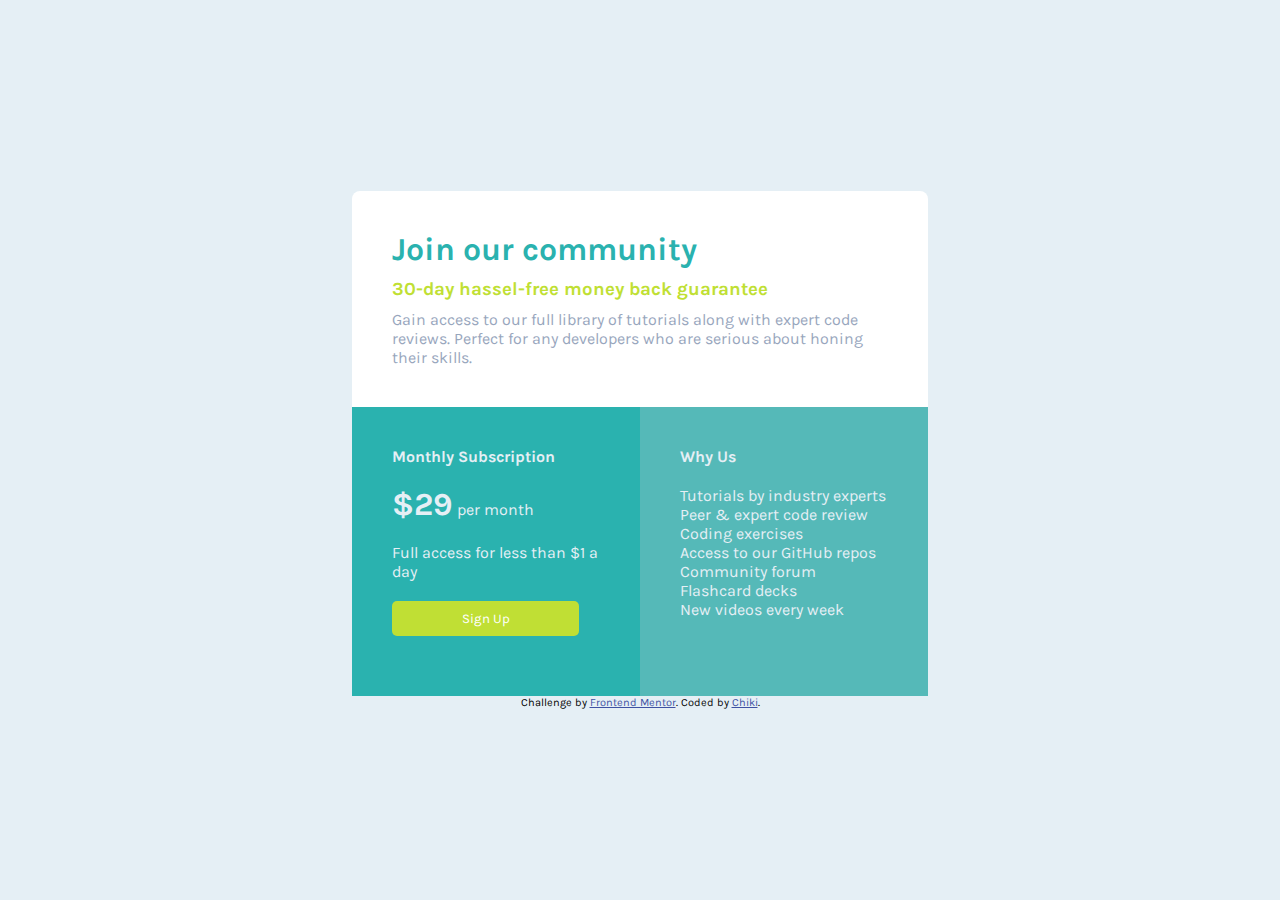
<file: single-price-grid-component/index.html>
<!DOCTYPE html>
<html lang="en">

<head>
  <meta charset="UTF-8">
  <meta name="viewport" content="width=device-width, initial-scale=1.0"> <!-- displays site properly based on user's device -->
  <link rel="icon" type="image/png" sizes="32x32" href="./images/favicon-32x32.png">
  <link rel="stylesheet" href="styles.css">
  <title>Frontend Mentor | Single Price Grid Component</title>
</head>

<body>

  <div id="container">
    <div class="community">
      <h1>Join our community</h1>
      <h3>30-day hassel-free money back guarantee</h3>
      <p>Gain access to our full library of tutorials along with expert code
        reviews. Perfect for any developers who are serious about honing their
        skills.
      </p>
    </div>
    <div class="card-block">
      <div class="subscription-block">
        <h4>Monthly Subscription</h4>
        <p><span>&dollar;29</span> per month</p>
        <p>Full access for less than &dollar;1 a day</p>
        <button class="singup-btn">Sign Up</button>
      </div>
      <div class="info-block">
        <h4>Why Us</h4>
        <div id="info-para">
          <p>Tutorials by industry experts</p>
          <p>Peer &amp; expert code review</p>
          <p>Coding exercises</p>
          <p>Access to our GitHub repos</p>
          <p>Community forum</p>
          <p>Flashcard decks</p>
          <p>New videos every week</p>
        </div>
      </div>
    </div>
    <footer>
      <p class="attribution">
        Challenge by <a href="https://www.frontendmentor.io?ref=challenge" target="_blank">Frontend Mentor</a>.
        Coded by <a href="#">Chiki</a>.
      </p>
    </footer>
  </div>
</body>

</html>
</file>
<file: single-price-grid-component/styles.css>
@import url('https://fonts.googleapis.com/css2?family=Karla&display=swap');

* {
  padding: 0;
  margin: 0;
  box-sizing: border-box;
  font-family: 'Karla', sans-serif;
}

.attribution {
  font-size: 11px;
  text-align: center;
}

.attribution a {
  color: hsl(228, 45%, 44%);
}

#container {
  display: flex;
  flex-direction: column;
  justify-content: center;
  align-items: center;
  height: 100vh;
  background-color: #e5eff5;
}

.community {
  background-color: #fff;
  width: 45%;
  border-radius: 8px 8px 0 0;
  padding: 40px;
  display: flex;
  flex-direction: column;
  gap: 10px;
}

.community > h1 {
  color: #2ab2af;
}

.community > h3 {
  color: #c0df34;
}

.community > p {
  color: #98a6bd;
}

.card-block {
  display: flex;
  color: #e5eff5;
  width: 45%;
  border-radius: 0 0 8px 8px;
}

.subscription-block {
  background-color: #2ab2af;
  width:50%;
  padding: 40px;
}

.subscription-block button {
  width: 90%;
  color: #fff;
  background-color: #c0df34;
  border: 0;
  border-radius: 5px;
  padding: 10px 0;
}

.subscription-block span {
  font-size: 2rem;
  font-weight: 700;
}

.subscription-block > * {
  margin-bottom: 20px;
}

.info-block {
  background-color: #55b9b8;
  width: 50%;
  padding: 40px;
}

.info-block > h4 {
  margin-bottom: 20px;
}

/* Mobile layout */

@media (max-width: 768px) {

  #container {
    height: auto;
    padding: 35px 0;
  }

  .community {
    width: 85%;
  }

  .card-block {
    width: 85%;
    flex-direction: column;
  }

  .subscription-block {
    width: 100%;
  }

  .info-block {
    width: 100%;
  }

  .subscription-block button {
    width: 100%;
    padding: 15px 0;
  }
}
</file>
